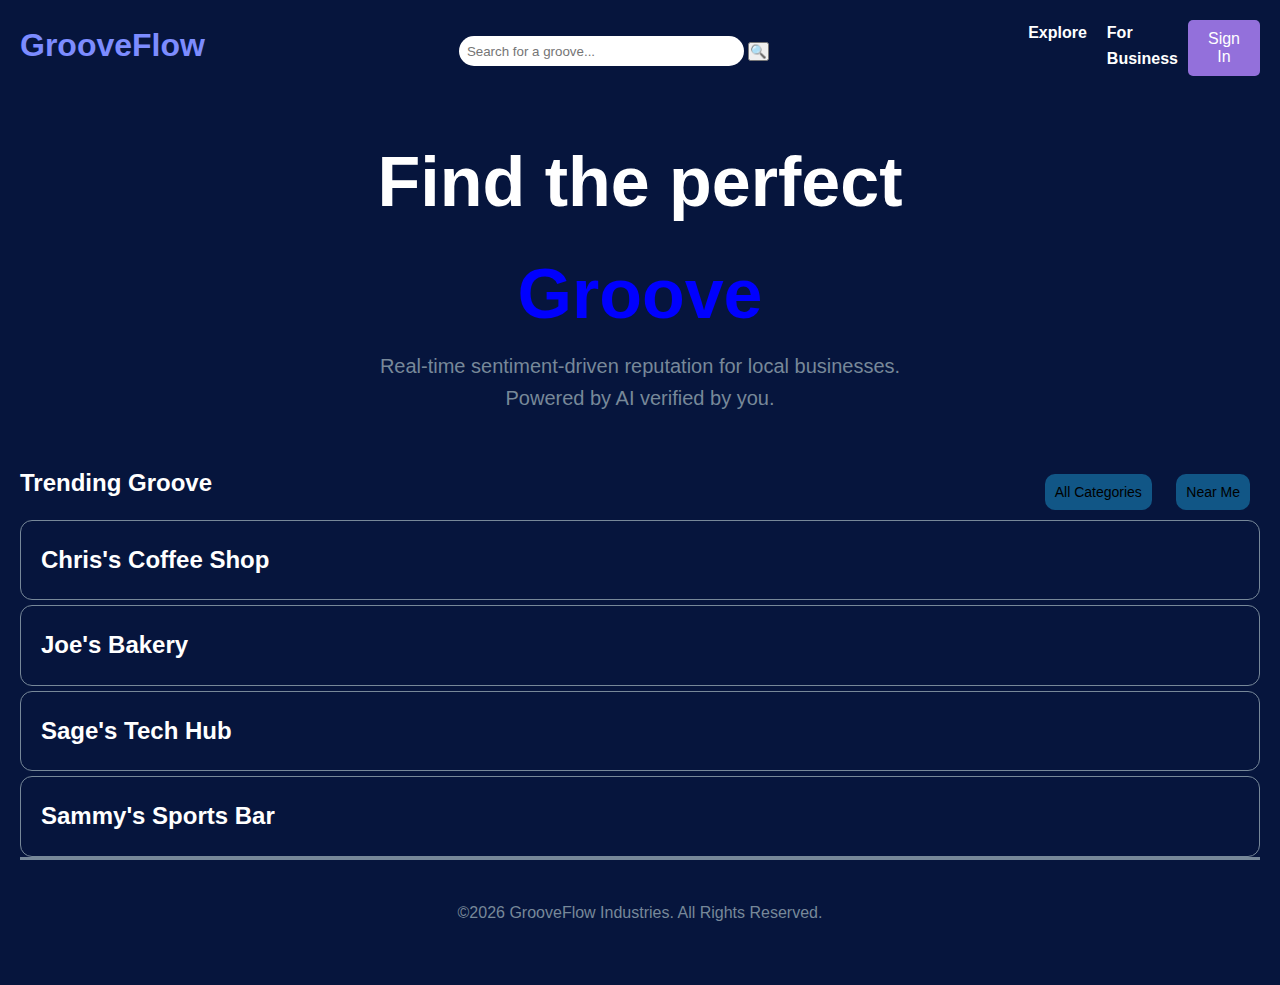
<file: pages/index.html>
<!DOCTYPE html>
<html lang="en">
<head>
    <meta charset="UTF-8">
    <meta name="viewport" content="width=device-width, initial-scale=1.0">
    <title>GrooveFlow</title>
    <link rel="stylesheet" href="/assets/styles/style.css">
</head>
<body>
    <header>
        <div class="header-container">
            <div class="first">
                <h1><a href="index.html">GrooveFlow</a></h1>
            </div>

            <div id="search-bar">
                <form class="search">
                    <input type="search" name="query" placeholder="Search for a groove..." aria-label="Search"/>
                    <button type="submit">🔍</button>
                </form>
            </div>
            
            <div class="header-right">
            <div class="nav">
                <nav>
                    <ul>
                        <li><a href="#">Explore</a></li>
                        <li><a href="#">For Business</a></li>
                    </ul>
                </nav>
            </div>
            <div class="s-l-btn">
                <button class="sign" type="submit"><a href="/pages/sign-log-in.html">Sign In</a></button>
            </div>
            </div>
        </div>
    </header>
    <main>
        <section>
            <section class="hero-section">
                <h2 class="hero">Find the perfect <legend>Groove</legend></h2>
                <p class="hero-quote">
                    Real-time sentiment-driven reputation for local businesses. <br>
                    Powered by AI verified by you.
                </p>
            </section>

            <section class="job">
                <div class="jobs">
                <h2>Trending Groove</h2>

                <div class="labels">
                    <button class="label">All Categories</button>
                    <button class="label">Near Me</button>
                </div>
                </div>
                <div class="job-list">
                   <a href="/pages/chris.html" class="job-items">
                    <h2>Chris's Coffee Shop</h2>
                   </a>
                   <a href="/pages/joe.html" class="job-items">
                    <h2>Joe's Bakery</h2>
                   </a>
                   <a href="/pages/sage.html" class="job-items">
                    <h2>Sage's Tech Hub</h2>
                   </a>
                   <a href="/pages/sammy.html" class="job-items">
                    <h2>Sammy's Sports Bar</h2>
                   </a>
                </div>
            </section>
        </section>
    </main>

    <footer>
        <p>&copy;2026 GrooveFlow Industries. All Rights Reserved.</p>
    </footer>
</body>
</html>
</file>
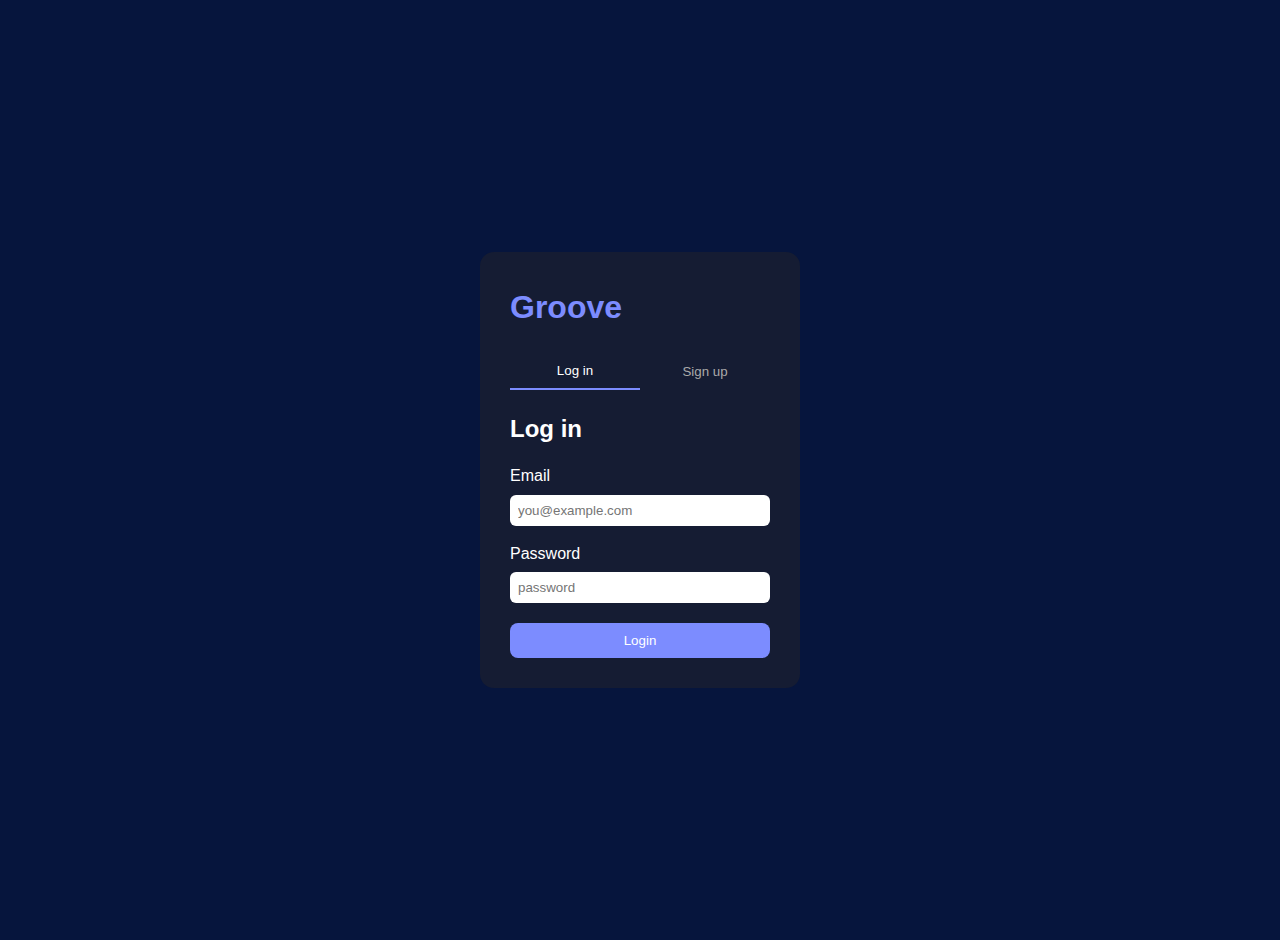
<file: pages/sign-log-in.html>
<!DOCTYPE html>
<html lang="en">
<head>
  <meta charset="UTF-8">
  <meta name="viewport" content="width=device-width, initial-scale=1.0">
  <title>Groove</title>
  <link rel="stylesheet" href="/assets/styles/style.css">
</head>
<body>

<main class="s-l-pro">
  <section class="capture">
    <h1><a href="index.html">Groove</a></h1>

    <!-- Tabs -->
    <section class="tabs">
      <div class="switch-tabs">
        <button class="tab tab-active" data-tab="login">Log in</button>
        <button class="tab" data-tab="signup">Sign up</button>
      </div>
    </section>

    <!-- Login -->
    <section class="tab-content tab-show" id="login">
      <h2>Log in</h2>
      <form>
        <label>Email</label>
        <input type="email" placeholder="you@example.com" required>

        <label>Password</label>
        <input type="password" placeholder="password" required>

        <button type="submit" class="btn-submit">Login</button>
      </form>
    </section>

    <!-- Signup -->
    <section class="tab-content" id="signup">
      <h2>Sign up</h2>
      <form>
        <label>Username</label>
        <input type="text" placeholder="e.g John Doe" required>

        <label>Email</label>
        <input type="email" placeholder="you@example.com" required>

        <label>Password</label>
        <input type="password" placeholder="password" required>

        <button type="submit" class="btn-submit">Sign up</button>
      </form>
    </section>

  </section>
</main>

<script src="/assets/script/script.js"></script>
</body>
</html>
</file>
<file: assets/styles/style.css>
* {
  margin: 0;
  padding: 0;
  box-sizing: border-box;
}

body {
    background-color: rgb(6, 21, 61);
  font-family: 'Segoe UI', Tahoma, Geneva, Verdana, sans-serif;
  color: white;
  line-height: 1.6;
  padding: 20px;
}

header .header-container {
  display: flex;
  flex-direction: row;
  .header-right {
    margin-left: auto;
    display: flex;
    align-content: space-around;
    gap: 10px;
    ul{
      list-style: none;
      display: flex;
      gap: 20px;
      li {
        a {
          color: white;
          text-decoration: none;
          font-weight: bold;
          &:hover {
            text-decoration: underline;
          }
        }
    }
  }
  button {
    background-color: #9370DB;
    color: white;
    border: none;
    padding: 10px 20px;
    cursor: pointer;
    font-size: 16px;
    border-radius: 5px;
    &:hover {
      color: black;
      background-color: purple;
    }
    a{
      text-decoration: none;
      color: white;
    }
}
}
}

#search-bar {
  align-content: center;
  width: 100%;
  padding-left: 10px;
  margin-left: 70px 0;
  border: none;
  border-radius: 5px;
  font-size: 16px;
  .search {
    margin-left: 30%;
    input {
      height: 30px;
      width: 50%;
      border-radius: 15px;
    }
  }
}

.hero-section {
  text-align: center;
  padding: 50px 20px;
  h2 {
    font-size: 70px;
    legend{
      color: blue;
    }
  }
  p {
    color: lightslategray;
    font-size: 20px;

  }
}

.jobs {
  display: flex;
  align-content: space-between;
  h2{
    font-size: x-large;
  }
  .labels {
    margin-left: auto;
  }
}

.labels button {
  background-color: #125c8dec;
  color: black;
  border: none;
  margin: 10px;
  padding: 10px;
  cursor: pointer;
  font-size: 14px;
  border-radius: 10px;
  &:hover {
    background-color: #e65c00;
  }
}

.job-list {
  display: flex;
  flex-direction: column;
  align-content: space-between;
  gap: 5px;
}

.job-items {
  display: block;
  width: 100%;
  padding: 20px;
  text-decoration: none;
  color: #ffffff;
  border-radius: 12px;
  border: solid 1px lightslategray;
  &:hover {
    transform: translateY(-5px);
    box-shadow: 0 4px 8px rgba(0, 0, 0, 0.15);
    border: solid 2px lightslategray;
  }
}



/* LAYOUT */
.container {
  max-width: 1100px;
  margin: auto;
  padding: 40px;
}

.header {
  display: flex;
  justify-content: space-between;
  align-items: center;
}

.subtitle {
  color: #9aa4c7;
}

/* SCORE CARD */
.score-card {
  background: #151f33;
  padding: 25px;
  border-radius: 20px;
  text-align: center;
  width: 260px;
}

.circle {
  width: 160px;
  height: 160px;
  border-radius: 50%;
  border: 10px solid #7c5cff;
  display: flex;
  flex-direction: column;
  justify-content: center;
  margin: auto;
}

.score {
  font-size: 42px;
  font-weight: bold;
}

.positive {
  margin: 15px 0;
  color: #9cffc7;
}

.btn-review {
  width: 100%;
  padding: 12px;
  border-radius: 12px;
  border: none;
  background: #2493ff;
  color: white;
  cursor: pointer;
}

/* CARDS */
.card {
  background: #151f33;
  padding: 25px;
  border-radius: 20px;
  margin-top: 30px;
}

/* TAGS */
.tags span {
  display: inline-block;
  background: #1e2942;
  padding: 10px 14px;
  border-radius: 12px;
  margin-right: 10px;
  margin-top: 10px;
}

/* REVIEWS */
.reviews {
  margin-top: 40px;
}

.review-card {
  background: #151f33;
  padding: 25px;
  border-radius: 20px;
  margin-top: 20px;
}

.review-header {
  display: flex;
  gap: 15px;
  align-items: center;
  margin-bottom: 10px;
}

.review-header span {
  color: #9aa4c7;
  font-size: 14px;
}

.badge {
  margin-left: auto;
  padding: 6px 12px;
  border-radius: 20px;
  font-weight: bold;
}

.green {
  background: #1f6f4a;
  color: #7dffb3;
}

.yellow {
  background: #6b5522;
  color: #ffd479;
}

.capture {
  background: #151c33;
  padding: 30px;
  border-radius: 14px;
  width: 320px;
}

h1 a {
  color: #7c8cff;
  text-decoration: none;
}

.switch-tabs {
  display: flex;
  margin: 20px 0;
}

.tab {
  flex: 1;
  padding: 10px;
  background: none;
  border: none;
  color: #aaa;
  cursor: pointer;
}

.tab-active {
  color: #fff;
  border-bottom: 2px solid #7c8cff;
}

.tab-content {
  display: none;
}

.tab-show {
  display: block;
}

label {
  display: block;
  margin-top: 15px;
}

input {
  width: 100%;
  padding: 8px;
  margin-top: 6px;
  border-radius: 6px;
  border: none;
}

.btn-submit {
  margin-top: 20px;
  width: 100%;
  padding: 10px;
  border-radius: 8px;
  border: none;
  background: #7c8cff;
  color: white;
  cursor: pointer;
}

.s-l-pro{
  min-height: 100vh;
  display: flex;
  justify-content: center;
  align-items: center;
}


footer {
  border-top: solid lightslategray;
  padding: 40px;
  color: lightslategray;
  text-align: center;
}
</file>
